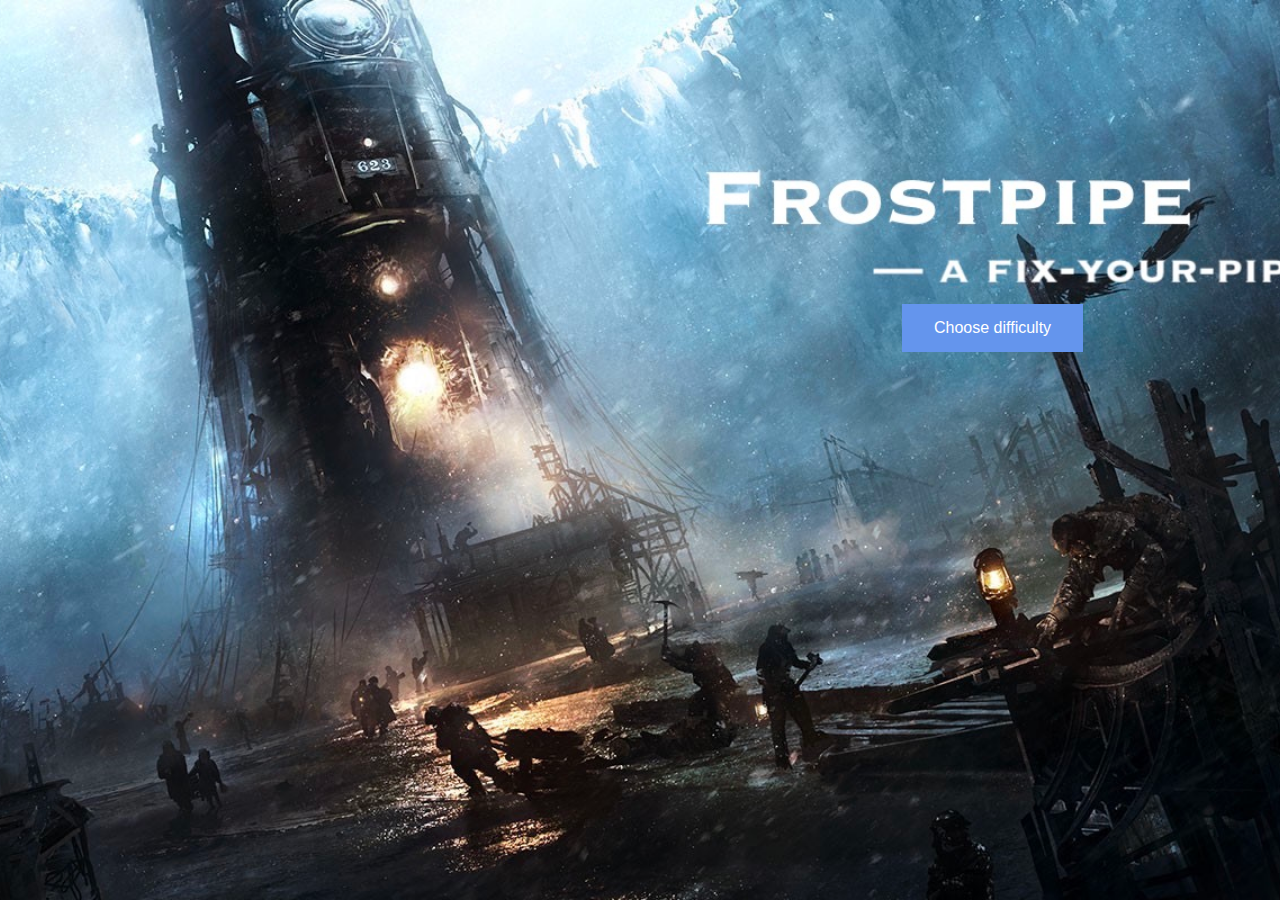
<file: index.html>
<!DOCTYPE html>
<html class="title" lang="en">
	<head>
		<!-- <link rel="stylesheet" type="text/css" href="static/html5reset.css"> -->
		<link rel="stylesheet" type="text/css" href="static/style.css">
		<link rel="shortcut icon" href="asset/pipe.png" type="image/x-icon">
		<title>frostpipe</title>
		<script src='js/jquery.min.js'></script>
		<script src='js/startingPage.js'></script>
	</head>
	<body>
		<!-- <h> Frostpipe </h>
		<p> a fix-the-pipe-game </p> -->
		<div id="startGame">
			<button class="buttonStart" onClick="showDifficulty()"> Choose difficulty </button>
		</div>
	</body>
</html>
</file>
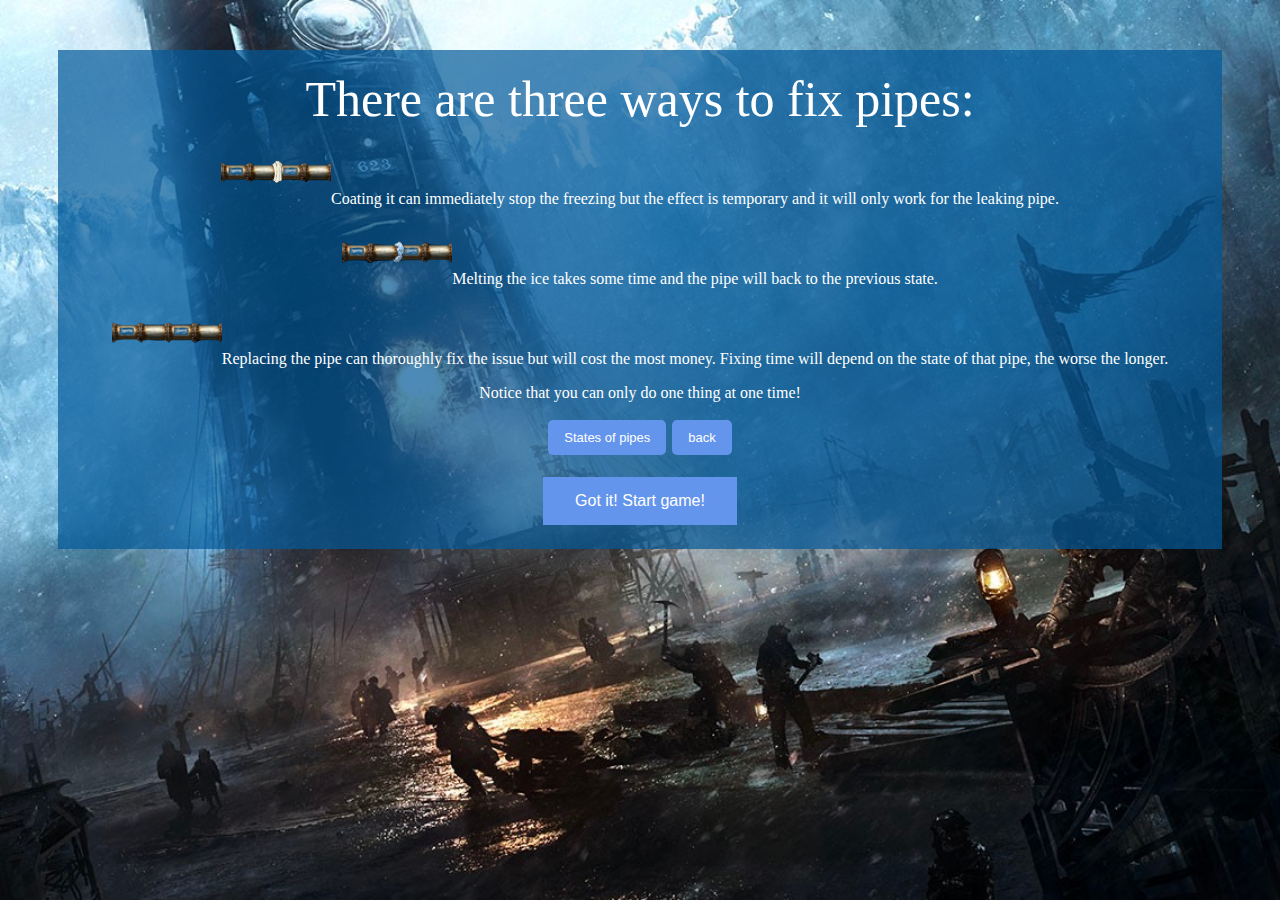
<file: fix.html>
<!DOCTYPE html>
<html class="backg" lang="en">
	<head>
		<link rel="stylesheet" type="text/css" href="static/style.css">
		<link rel="shortcut icon" href="asset/pipe.png" type="image/x-icon">
		<title>frostpipe</title>
		<script src='js/jquery.min.js'></script>
		<script src='js/rulePage.js'></script>
	</head>
	<body>
		<div class="rules">
			<h style="font-size: 50px"> There are three ways to fix pipes: </h>
			<p><img src = 'asset/coatpipe.png' width = 110px height = 60px alt = 'coating the pipe'>Coating it can immediately stop the freezing but the effect is temporary and it will only work for the leaking pipe. </p>
			<p><img src = 'asset/icepipe.png' width = 110px height = 60px alt = 'firinging pipe'>Melting the ice takes some time and the pipe will back to the previous state.</p>
			<p><img src = 'asset/normpipe.png' width = 110px height = 60px alt = 'replacing pipe'>Replacing the pipe can thoroughly fix the issue but will cost the most money. Fixing time will depend on the state of that pipe, the worse the longer.</p>
			<p> Notice that you can only do one thing at one time!</p>
			<p><a href='pipeinfo.html'><button class="buttonMenu">States of pipes</button></a>
			<a href='gamerules.html'><button class="buttonMenu">back</button></a></p>
			<a href="gamepage.html"><button class="buttonStart"> Got it! Start game! </button></a>
		</div>
	</body>
</html>
</file>
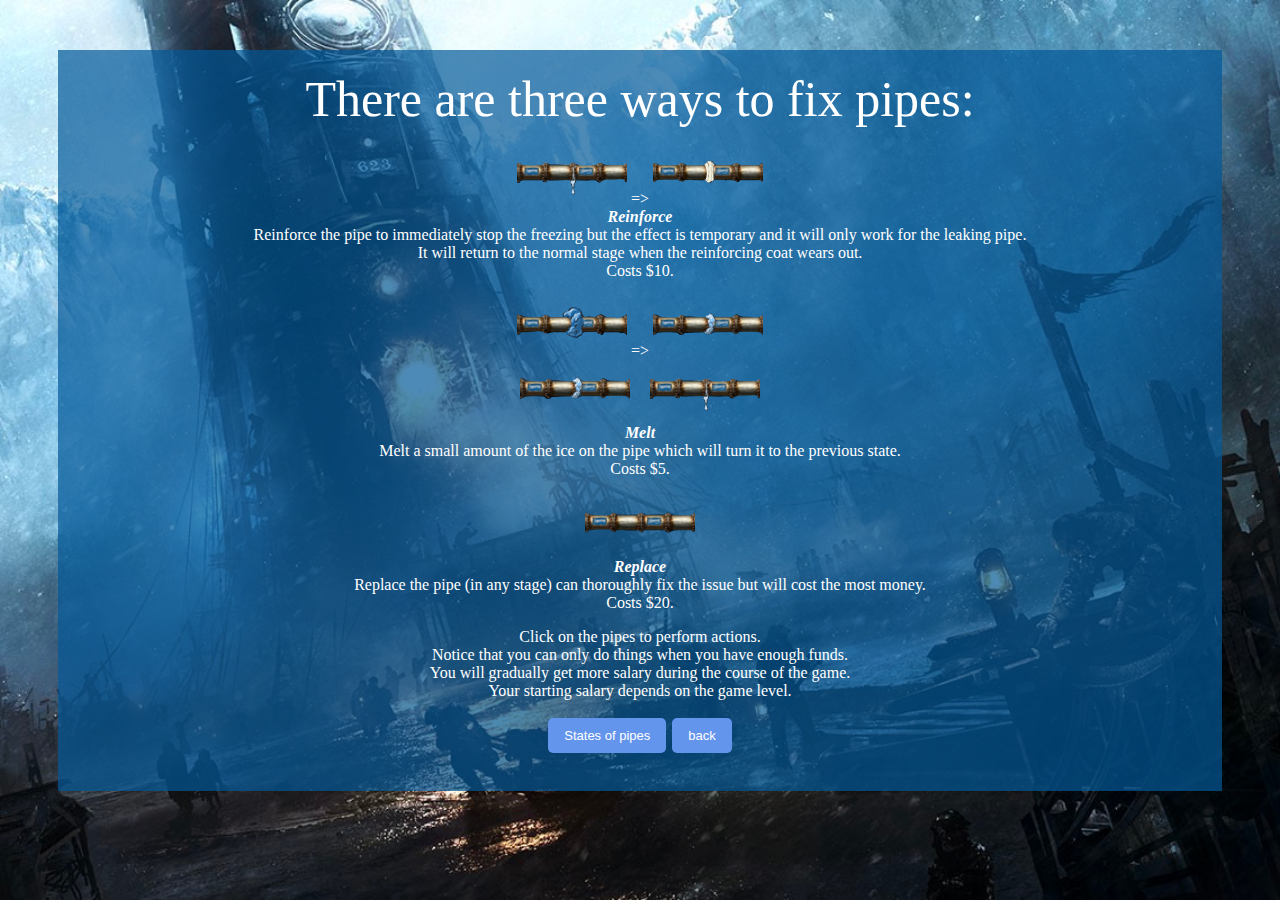
<file: fixM.html>
<!DOCTYPE html>
<html class="backg" lang="en">
	<head>
		<link rel="stylesheet" type="text/css" href="static/style.css">
		<link rel="shortcut icon" href="asset/pipe.png" type="image/x-icon">
		<title>frostpipe</title>
		<script src='js/jquery.min.js'></script>
		<script src='js/rulePage.js'></script>
	</head>
	<body>
		<div class="rules">
			<h style="font-size: 50px"> There are three ways to fix pipes: </h>
			<p><img src = 'asset/drippingpipe.png' width = 110px height = 60px alt = 'coating the pipe'> => <img src = 'asset/coatpipe.png' width = 110px height = 60px alt = 'coating the pipe'><br/><i><b>Reinforce</b></i><br/> Reinforce the pipe to immediately stop the freezing but the effect is temporary and it will only work for the leaking pipe.<br/> It will return to the normal stage when the reinforcing coat wears out.<br/>Costs $10.</p>
			<p><img src = 'asset/frozenpipe.png' width = 110px height = 60px alt = 'firinging pipe'> => <img src = 'asset/icepipe.png' width = 110px height = 60px alt = 'firinging pipe'> <br/><img src = 'asset/icepipe.png' width = 110px height = 60px alt = 'firinging pipe'> &nbsp;&nbsp;&nbsp; <img src = 'asset/drippingpipe.png' width = 110px height = 60px alt = 'firinging pipe'> <br/><i><b>Melt</b></i><br/>Melt a small amount of the ice on the pipe which will turn it to the previous state. <br/>Costs $5.</p>
			<p><img src = 'asset/normpipe.png' width = 110px height = 60px alt = 'replacing pipe'><br/><i><b>Replace</b></i><br/>Replace the pipe (in any stage) can thoroughly fix the issue but will cost the most money.<br/> Costs $20.</p>
			<p> Click on the pipes to perform actions. <br/> Notice that you can only do things when you have enough funds.<br/> You will gradually get more salary during the course of the game. <br/>Your starting salary depends on the game level. </p>
			<p><a href='pipeinfoM.html'><button class="buttonMenu">States of pipes</button></a>
			<a href='gamerulesM.html'><button class="buttonMenu">back</button></a></p>
			<!-- <a href="gamepage.html"><button class="buttonStart"> Got it! Start game! </button></a> -->
		</div>
	</body>
</html>
</file>
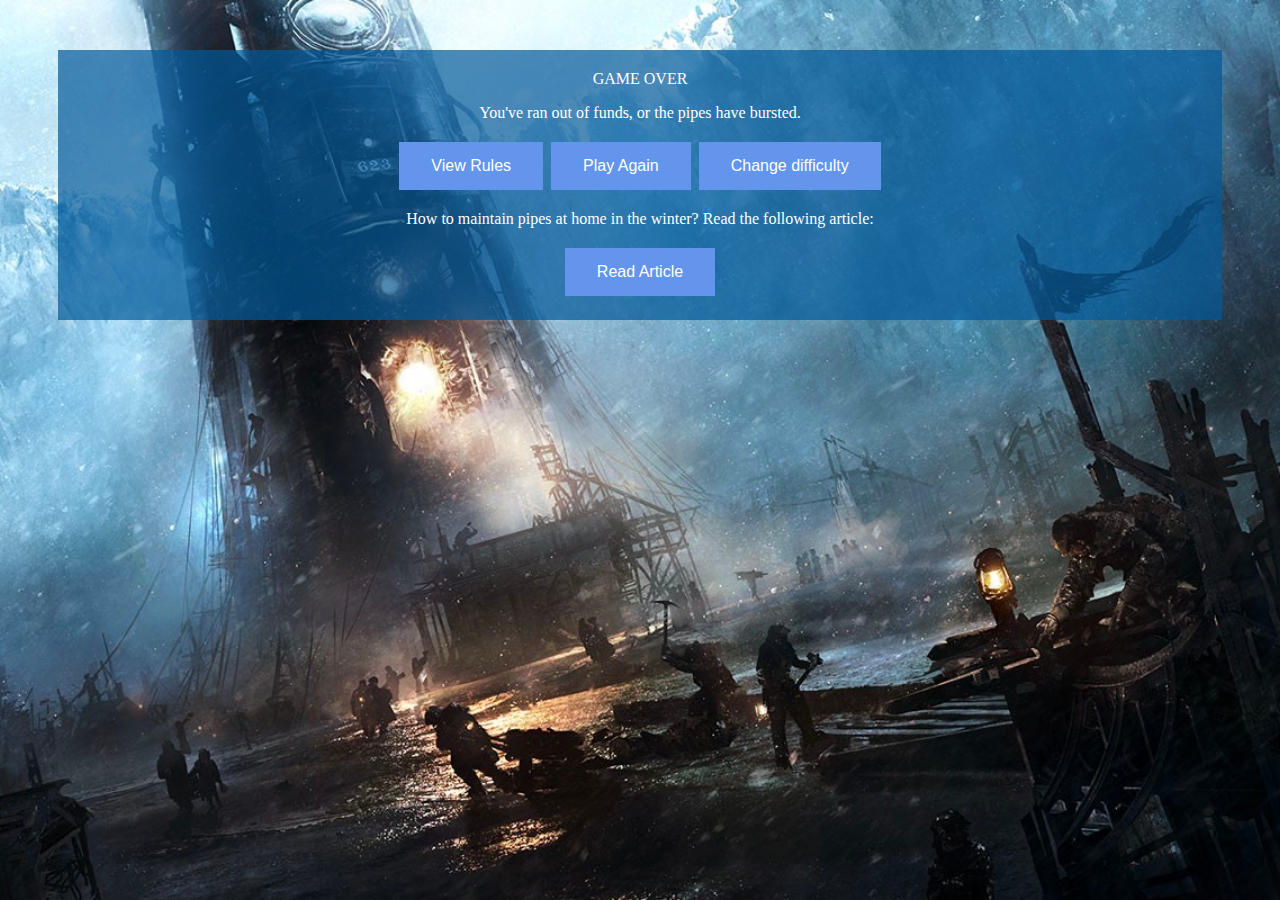
<file: gameover.html>
<!DOCTYPE html>
<html class="backg" lang="en">
	<head>
		<link rel="stylesheet" type="text/css" href="static/style.css">
		<link rel="shortcut icon" href="asset/pipe.png" type="image/x-icon">
		<title>frostpipe</title>
		<script src='js/jquery.min.js'></script>
		<script src='js/rulePage.js'></script>
	</head>
	<body>
		<div class="rules">
			<h> GAME OVER </h> <br/>
			<p>You've ran out of funds, or the pipes have bursted.</p>
			<a href="gamerules.html"><button class="buttonStart"> View Rules </button></a>
			<a href="gamepage.html"><button class="buttonStart"> Play Again </button></a>
			<a href='index.html'><button class="buttonStart"> Change difficulty</button></a>
			<p> How to maintain pipes at home in the winter? Read the following article: </p>
			<a href="https://www.thebalancesmb.com/stop-freezing-pipes-2124982#:~:text=Cold%20temperatures%20can%20cause%20water,to%20turn%20off%20the%20water." target="_blank"><button class="buttonStart"> Read Article </button></a>
		</div>
	</body>
</html>
</file>
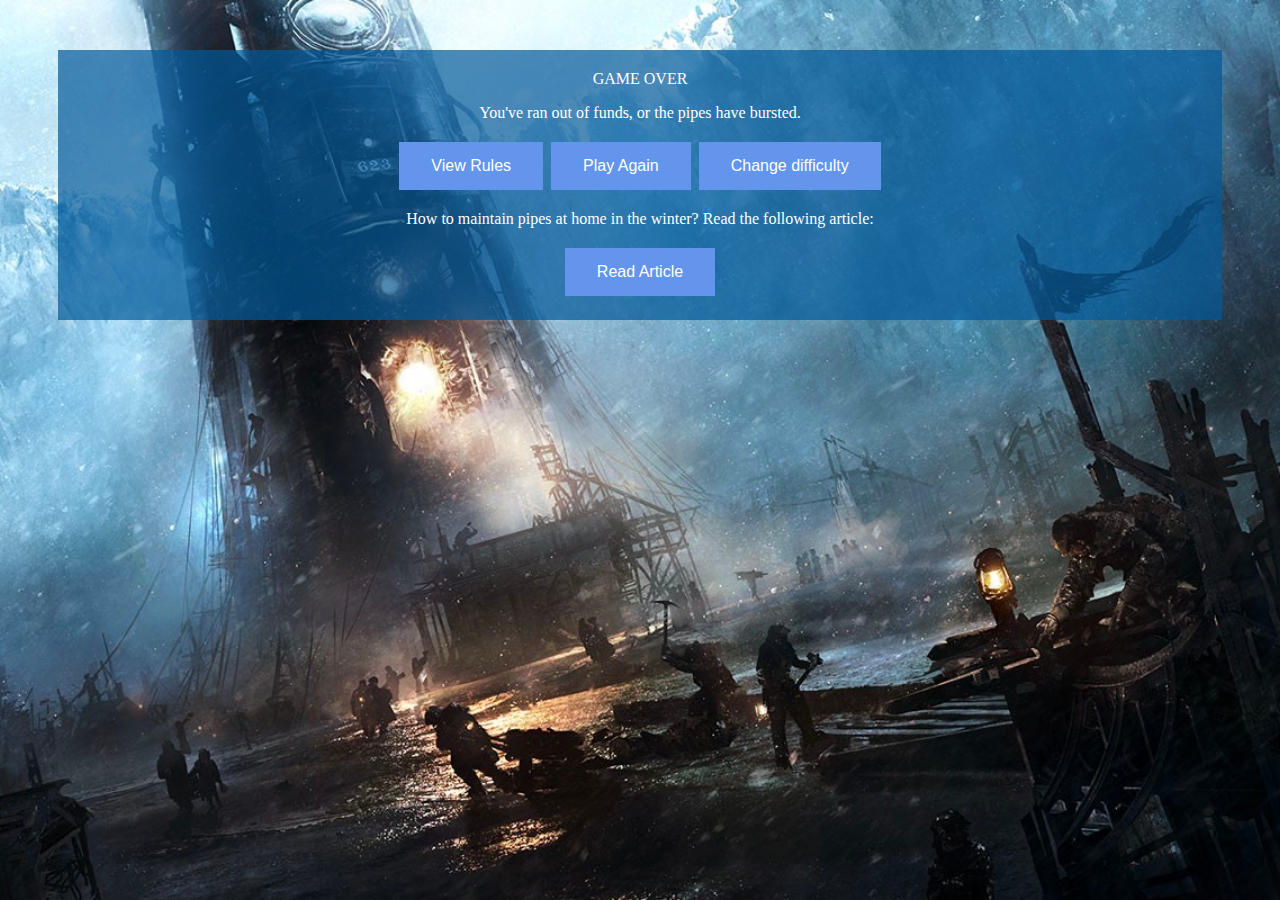
<file: gameoverM.html>
<!DOCTYPE html>
<html class="backg" lang="en">
	<head>
		<link rel="stylesheet" type="text/css" href="static/style.css">
		<link rel="shortcut icon" href="asset/pipe.png" type="image/x-icon">
		<title>frostpipe</title>
		<script src='js/jquery.min.js'></script>
		<script src='js/rulePage.js'></script>
	</head>
	<body>
		<div class="rules">
			<h> GAME OVER </h> <br/>
			<p>You've ran out of funds, or the pipes have bursted.</p>
			<a href="gamerulesM.html"><button class="buttonStart"> View Rules </button></a>
			<a href="gamepageM.html"><button class="buttonStart"> Play Again </button></a>
			<a href='index.html'><button class="buttonStart"> Change difficulty</button></a>
			<p> How to maintain pipes at home in the winter? Read the following article: </p>
			<a href="https://www.thebalancesmb.com/stop-freezing-pipes-2124982#:~:text=Cold%20temperatures%20can%20cause%20water,to%20turn%20off%20the%20water." target="_blank"><button class="buttonStart"> Read Article </button></a>
		</div>
	</body>
</html>
</file>
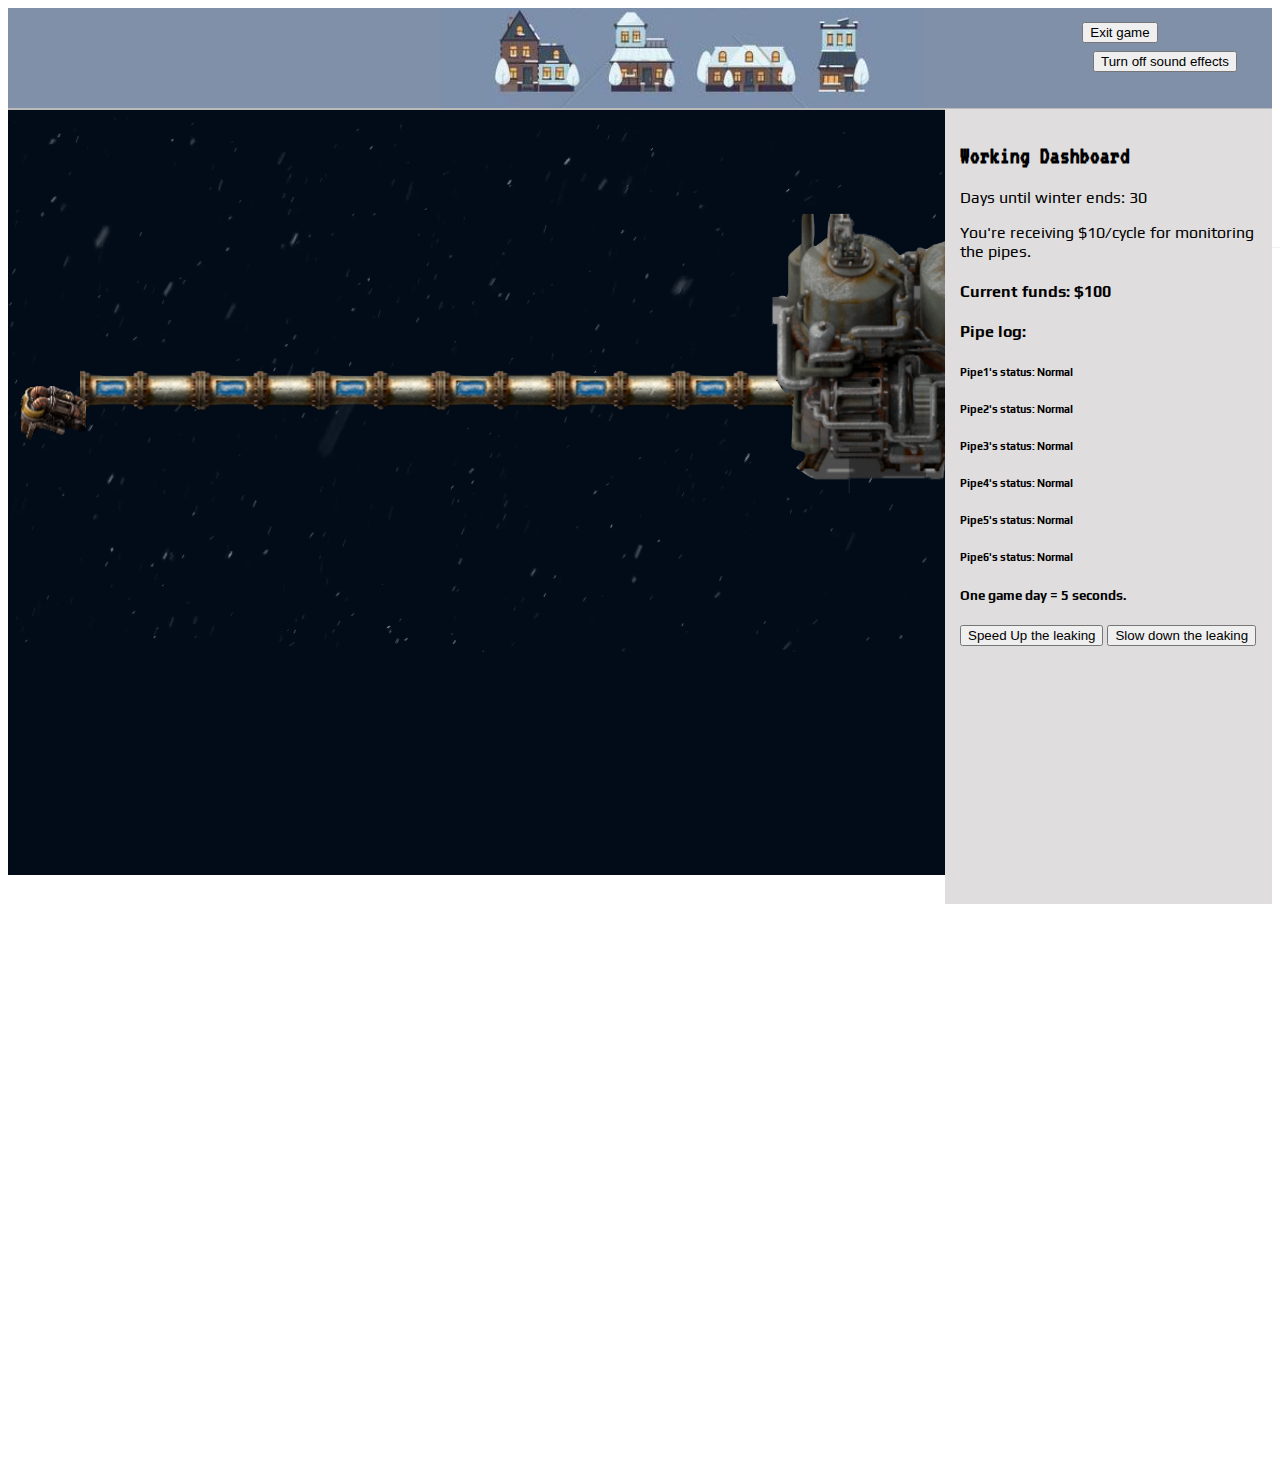
<file: gamepage.html>
<!DOCTYPE html>
<html lang="en">
  <head>
    <link rel="stylesheet" type="text/css" href="static/style.css" />
    <link rel="preconnect" href="https://fonts.gstatic.com">
    <link href="https://fonts.googleapis.com/css2?family=Play&display=swap" rel="stylesheet">
    <link href="https://fonts.googleapis.com/css2?family=VT323&display=swap" rel="stylesheet">
    <link rel="shortcut icon" href="asset/pipe.png" type="image/x-icon" />
    <link
      rel="stylesheet"
      href="https://cdn.jsdelivr.net/npm/bootstrap@4.5.3/dist/css/bootstrap.min.css"
      integrity="sha384-TX8t27EcRE3e/ihU7zmQxVncDAy5uIKz4rEkgIXeMed4M0jlfIDPvg6uqKI2xXr2"
      crossorigin="anonymous"
    />
    <style>
      #pipe1{
        left: 10px;
        /*top: -10px;*/
      }
      #pipe2{
        left: 130px;
        /*top: -10px;*/
      }
      #pipe3{
        left: 250px;
        /*top: -10px;*/
      }
      #pipe4{
        left: 370px;
        /*top: -10px;*/
      }
      #pipe5{
        left: 490px;
        /*top: -10px;*/
      }
      #pipe6{
        left: 610px;
        /*top: -10px;*/
      }
    </style>
    <title>frostpipe</title>
    <script src="js/jquery.min.js"></script>
    <script src="js/gamePage.js"></script>
  </head>
  <body>
    <h></h>
    <div class="topPanel">
      <!-- background -->
      <!-- <div class="background">
        <img id='background' src="asset/ontheground/snowfall.jpg" />
      </div> -->
      <div class="house">
        <img id="house" src="asset/house.jpg" />
      </div>
      <br><a href="index.html"><button id="exit"> Exit game</button></a>
      <br><br><button id='soundBtn'>Turn off sound effects</button>
    </div>
    <divline />
    <div class="gameBoard">
      <!-- <div id='ground'>
        <img
          class="ground"
          src="asset/ontheground/ground2.jpg"
        />
      </div> -->
      <div id="set1">
        <img
          class="pump"
          src="asset/pump/offshore-pump_West.png"
          alt="offshore pump"
        />
        <img
          id="pipe1"
          class="pipe0"
          src="asset/normpipe1.png"
          alt="horizontal pipe"
        />
        <img
          id="pipe2"
          class="pipe0"
          src="asset/normpipe1.png"
          alt="horizontal pipe"
        />
        <img
          id="pipe3"
          class="pipe0"
          src="asset/normpipe1.png"
          alt="horizontal pipe"
        />
        <img
          id="pipe4"
          class="pipe0"
          src="asset/normpipe1.png"
          alt="horizontal pipe"
        />
        <img
          id="pipe5"
          class="pipe0"
          src="asset/normpipe1.png"
          alt="horizontal pipe"
        />
        <img
          id="pipe6"
          class="pipe0"
          src="asset/normpipe1.png"
          alt="horizontal pipe"
        />
      </div>
      <div id='snowvideo1'>
        <video width='950' height='550' top='0' autoplay="autoplay" loop="loop">
          <source
            src='asset/snowmp4/dot.mp4'
            type='video/mp4'
            >
        </video>
      </div>
      <!-- <div id='snowvideo2'>
        <video width='950' height='550' top='0' autoplay="autoplay" loop="loop">
          <source
            src='asset/snowmp4/dot2.mp4'
            type='video/mp4'
            >
        </video>
      </div>
      <div id='snowvideo3'>
        <video width='950' height='550' top='0' autoplay="autoplay" loop="loop">
          <source
            src='asset/snowmp4/cartoon.mp4'
            type='video/mp4'
            >
        </video>
      </div> -->
      <img id="central" src="asset/central.png" width="30%" />
      <div id="setting_window">
        <h2>Working Dashboard</h2>
        <p> Days until winter ends: <span id="round">30</span></p>
        <p>You're receiving $<span id="salary">10</span>/cycle for monitoring the pipes.</p>
        <h4>Current funds: $<span id="money">100</span></h4>
        <h4>Pipe log:</h4>
        <h6 id="pipe1_status">Pipe1's status: Normal</h3>
        <h6 id="pipe2_status">Pipe2's status: Normal</h3>
        <h6 id="pipe3_status">Pipe3's status: Normal</h3>
        <h6 id="pipe4_status">Pipe4's status: Normal</h3>
        <h6 id="pipe5_status">Pipe5's status: Normal</h3>
    <h6 id="pipe6_status">Pipe6's status: Normal</h3>
      <h5>One game day = <span id='leakingFreq'>5</span> seconds.</h5>
		<button type="button" class="btn btn-primary">Speed Up the leaking</button>
    <button type="button" class="btn btn-warning">Slow down the leaking</button>

      </div>
    </div>
  </body>
</html>
</file>
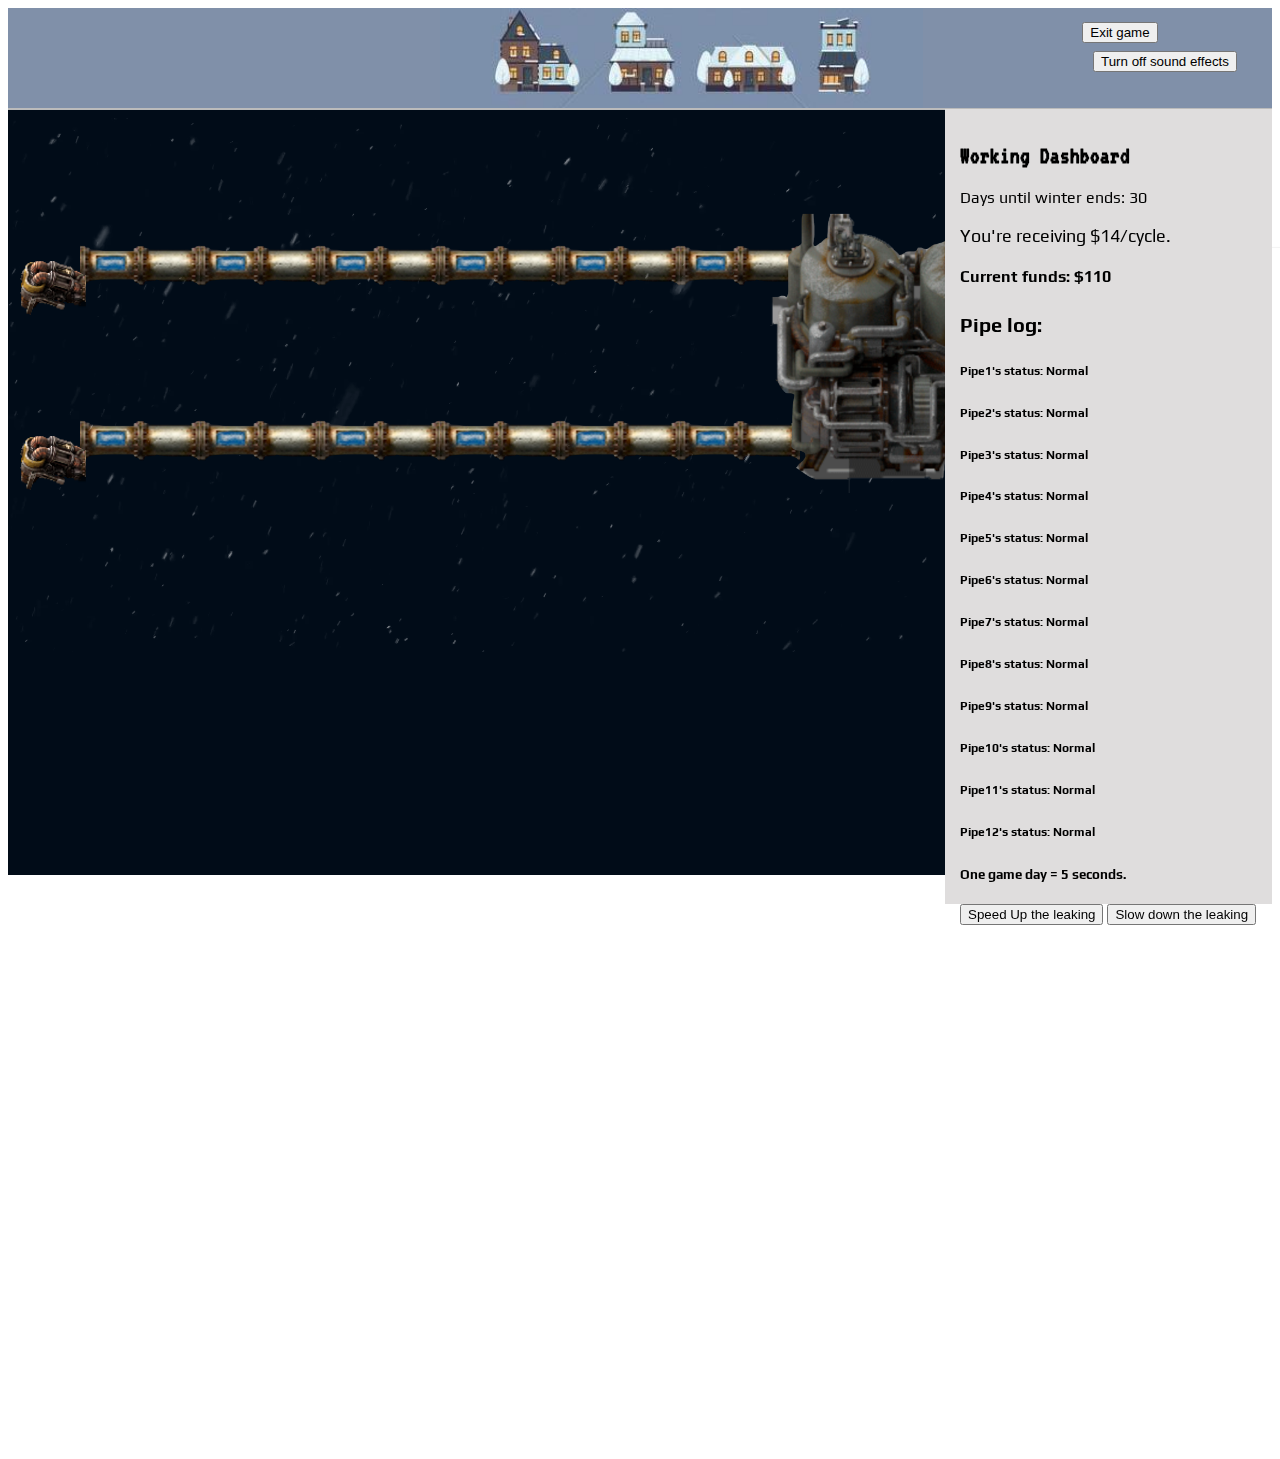
<file: gamepageM.html>
<!DOCTYPE html>
<html lang="en">
  <head>
    <link rel="stylesheet" type="text/css" href="static/style.css" />
    <link rel="preconnect" href="https://fonts.gstatic.com">
    <link href="https://fonts.googleapis.com/css2?family=Play&display=swap" rel="stylesheet">
    <link href="https://fonts.googleapis.com/css2?family=VT323&display=swap" rel="stylesheet">
    <link rel="shortcut icon" href="asset/pipe.png" type="image/x-icon" />
    <link
      rel="stylesheet"
      href="https://cdn.jsdelivr.net/npm/bootstrap@4.5.3/dist/css/bootstrap.min.css"
      integrity="sha384-TX8t27EcRE3e/ihU7zmQxVncDAy5uIKz4rEkgIXeMed4M0jlfIDPvg6uqKI2xXr2"
      crossorigin="anonymous"
    />
    <style>
      #pipe1{
        left: 10px;
      }
      #pipe2{
        left: 130px;
      }
      #pipe3{
        left: 250px;
      }
      #pipe4{
        left: 370px;
      }
      #pipe5{
        left: 490px;
      }
      #pipe6{
        left: 610px;
      }
      #pipe7{
        left: 10px;
      }
      #pipe8{
        left: 130px;
      }
      #pipe9{
        left: 250px;
      }
      #pipe10{
        left: 370px;
      }
      #pipe11{
        left: 490px;
      }
      #pipe12{
        left: 610px;
      }

    </style>
    <title>frostpipe</title>
    <script src="js/jquery.min.js"></script>
    <script src="js/gamePageM.js"></script>
  </head>
  <body>
    <h></h>
    <div class="topPanel">
      <!-- background -->
      <!-- <div class="background">
        <img id='background' src="asset/ontheground/snowfall.jpg" />
      </div> -->
      <div class="house">
        <img id="house" src="asset/house.jpg" />
      </div>
      <br><a href="index.html"><button id="exit"> Exit game</button></a>
      <br><br><button id='soundBtn'>Turn off sound effects</button>
    </div>
    <divline />
    <div class="gameBoard">
      <!-- <div id='ground'>
        <img
          class="ground"
          src="asset/ontheground/ground2.jpg"
        />
      </div> -->
      <div id="set1M">
        <img
          class="pump"
          src="asset/pump/offshore-pump_West.png"
          alt="offshore pump"
        />
        <img
          id="pipe1"
          class="pipe0"
          src="asset/normpipe1.png"
          alt="horizontal pipe"
        />
        <img
          id="pipe2"
          class="pipe0"
          src="asset/normpipe1.png"
          alt="horizontal pipe"
        />
        <img
          id="pipe3"
          class="pipe0"
          src="asset/normpipe1.png"
          alt="horizontal pipe"
        />
        <img
          id="pipe4"
          class="pipe0"
          src="asset/normpipe1.png"
          alt="horizontal pipe"
        />
        <img
          id="pipe5"
          class="pipe0"
          src="asset/normpipe1.png"
          alt="horizontal pipe"
        />
        <img
          id="pipe6"
          class="pipe0"
          src="asset/normpipe1.png"
          alt="horizontal pipe"
        />
      </div>

      <div id="set2M">
        <img
          class="pump"
          src="asset/pump/offshore-pump_West.png"
          alt="offshore pump"
        />
        <img
          id="pipe7"
          class="pipe0"
          src="asset/normpipe1.png"
          alt="horizontal pipe"
        />
        <img
          id="pipe8"
          class="pipe0"
          src="asset/normpipe1.png"
          alt="horizontal pipe"
        />
        <img
          id="pipe9"
          class="pipe0"
          src="asset/normpipe1.png"
          alt="horizontal pipe"
        />
        <img
          id="pipe10"
          class="pipe0"
          src="asset/normpipe1.png"
          alt="horizontal pipe"
        />
        <img
          id="pipe11"
          class="pipe0"
          src="asset/normpipe1.png"
          alt="horizontal pipe"
        />
        <img
          id="pipe12"
          class="pipe0"
          src="asset/normpipe1.png"
          alt="horizontal pipe"
        />
      </div>
      <div id='snowvideo1'>
        <video width='950' height='550' top='0' autoplay="autoplay" loop="loop">
          <source
            src='asset/snowmp4/dot.mp4'
            type='video/mp4'
            >
        </video>
      </div>
      

      <img id="central" src="asset/central.png" width="30%" />
      <div id="setting_window">
        <h2>Working Dashboard</h2>
        <p> Days until winter ends: <span id="round">30</span></p>
        <p style="font-size: 18px">You're receiving $<span id="salary">14</span>/cycle.</p>
        <h4>Current funds: $<span id="money">110</span></h4>
        <h4 style="font-size: 20px">Pipe log:</h4>
        <h6 id="pipe1_status" style="font-size: 12px">Pipe1's status: Normal</h3>
        <h6 id="pipe2_status" style="font-size: 12px">Pipe2's status: Normal</h3>
        <h6 id="pipe3_status" style="font-size: 12px">Pipe3's status: Normal</h3>
        <h6 id="pipe4_status" style="font-size: 12px">Pipe4's status: Normal</h3>
        <h6 id="pipe5_status" style="font-size: 12px">Pipe5's status: Normal</h3>
        <h6 id="pipe6_status" style="font-size: 12px">Pipe6's status: Normal</h3>
        <h6 id="pipe7_status" style="font-size: 12px">Pipe7's status: Normal</h3>
        <h6 id="pipe8_status" style="font-size: 12px">Pipe8's status: Normal</h3>
        <h6 id="pipe9_status" style="font-size: 12px">Pipe9's status: Normal</h3>
        <h6 id="pipe10_status" style="font-size: 12px">Pipe10's status: Normal</h3>
        <h6 id="pipe11_status" style="font-size: 12px">Pipe11's status: Normal</h3>
    <h6 id="pipe12_status" style="font-size: 12px">Pipe12's status: Normal</h3>
      <h5>One game day = <span id='leakingFreq'>5</span> seconds.</h5>
    <button type="button" class="btn btn-primary">Speed Up the leaking</button>
    <button type="button" class="btn btn-warning">Slow down the leaking</button>

      </div>
    </div>
  </body>
</html>
</file>
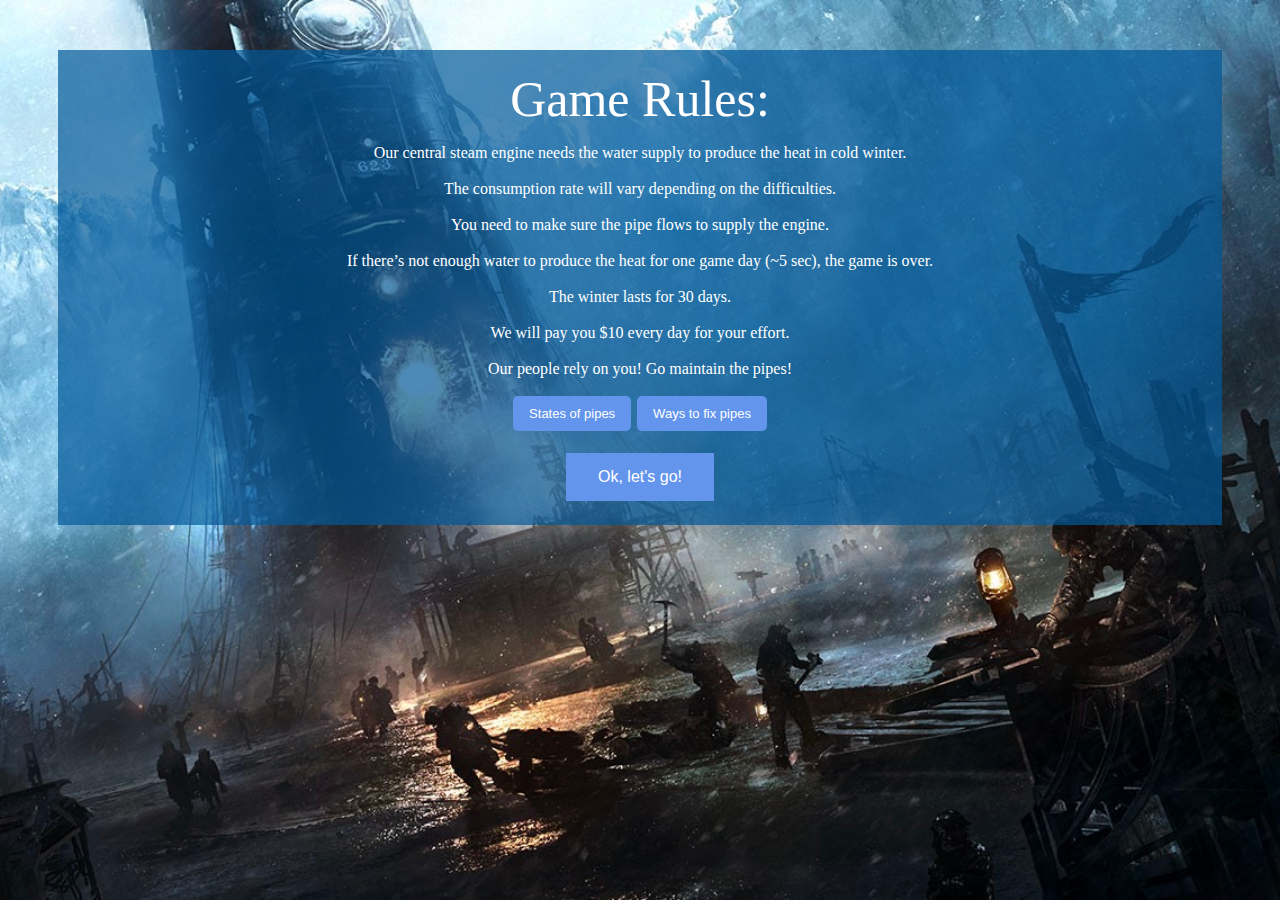
<file: gamerules.html>
<!DOCTYPE html>
<html class="backg" lang="en">
	<head>
		<link rel="stylesheet" type="text/css" href="static/style.css">
		<link rel="shortcut icon" href="asset/pipe.png" type="image/x-icon">
		<title>frostpipe</title>
		<script src='js/jquery.min.js'></script>
		<script src='js/rulePage.js'></script>
	</head>
	<body>
		<div class="rules">
			<h style="font-size: 50px"> Game Rules: </h>
			<p> Our central steam engine needs the water supply to produce the heat in cold winter. <br><br>The consumption rate will vary depending on the difficulties. 
				<br><br>
				You need to make sure the pipe flows to supply the engine.<br><br> If there’s not enough water to produce the heat for one game day (~5 sec), the game is over. 
				<br><br>
				The winter lasts for 30 days. <br><br> We will pay you $10 every day for your effort.<br><br>
				Our people rely on you! Go maintain the pipes!</p>
			<p><a href='pipeinfo.html'><button class = "buttonMenu"> States of pipes</button></a>
			<a href='fix.html'><button class = "buttonMenu"> Ways to fix pipes</button></a></p>
			<a href="gamepage.html"><button class="buttonStart"> Ok, let's go! </button></a>
		</div>
	</body>
</html>
</file>
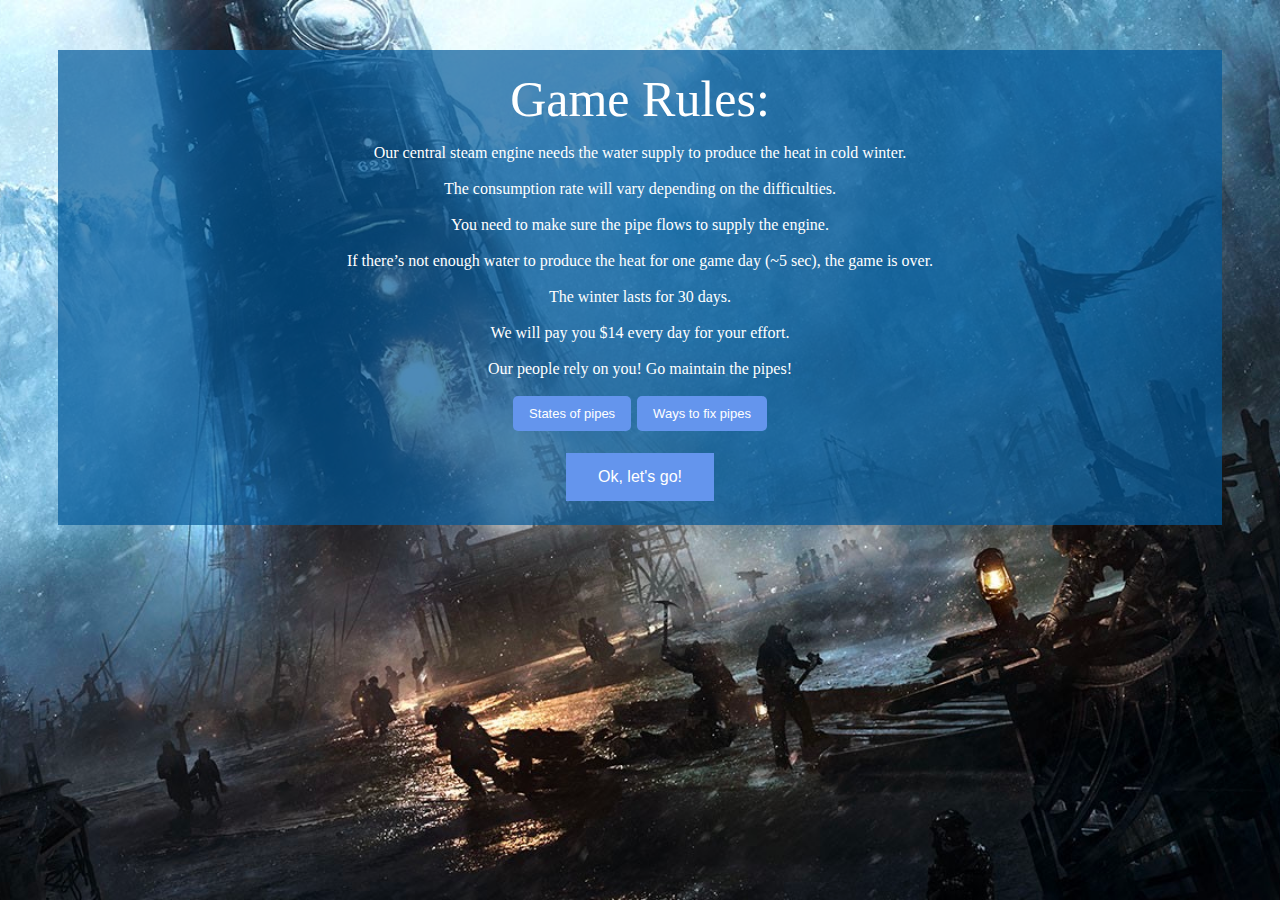
<file: gamerulesM.html>
<!DOCTYPE html>
<html class="backg" lang="en">
	<head>
		<link rel="stylesheet" type="text/css" href="static/style.css">
		<link rel="shortcut icon" href="asset/pipe.png" type="image/x-icon">
		<title>frostpipe</title>
		<script src='js/jquery.min.js'></script>
		<script src='js/rulePage.js'></script>
	</head>
	<body>
		<div class="rules">
			<h style="font-size: 50px"> Game Rules: </h>
			<p> Our central steam engine needs the water supply to produce the heat in cold winter. <br><br>The consumption rate will vary depending on the difficulties. 
				<br><br>
				You need to make sure the pipe flows to supply the engine.<br><br> If there’s not enough water to produce the heat for one game day (~5 sec), the game is over. 
				<br><br>
				The winter lasts for 30 days. <br><br> We will pay you $14 every day for your effort.<br><br>
				Our people rely on you! Go maintain the pipes!</p>
			<p><a href='pipeinfoM.html'><button class = "buttonMenu"> States of pipes</button></a>
			<a href='fixM.html'><button class = "buttonMenu"> Ways to fix pipes</button></a></p>
			<a href="gamepageM.html"><button class="buttonStart"> Ok, let's go! </button></a>
		</div>
	</body>
</html>
</file>
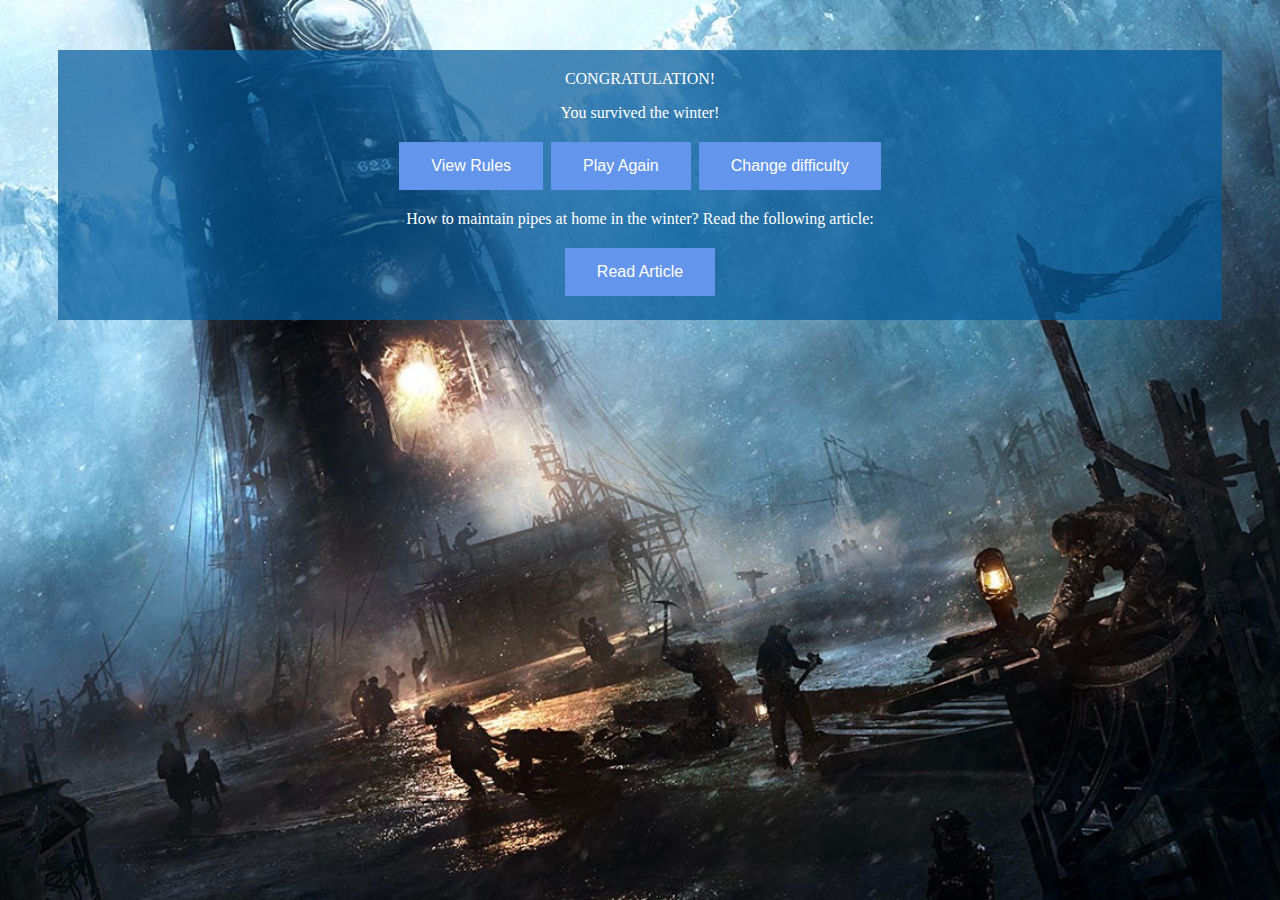
<file: gamesucceed.html>
<!DOCTYPE html>
<html class="backg" lang="en">
	<head>
		<link rel="stylesheet" type="text/css" href="static/style.css">
		<link rel="shortcut icon" href="asset/pipe.png" type="image/x-icon">
		<title>frostpipe</title>
		<script src='js/jquery.min.js'></script>
		<script src='js/rulePage.js'></script>
	</head>
	<body>
		<div class="rules">
			<h> CONGRATULATION! </h><br/>
			<p>You survived the winter!</p>
			<a href="gamerules.html"><button class="buttonStart"> View Rules </button></a>
			<a href="gamepage.html"><button class="buttonStart"> Play Again </button></a>
			<a href='index.html'><button class="buttonStart"> Change difficulty</button></a>
			<p> How to maintain pipes at home in the winter? Read the following article: </p>
			<a href="https://www.thebalancesmb.com/stop-freezing-pipes-2124982#:~:text=Cold%20temperatures%20can%20cause%20water,to%20turn%20off%20the%20water." target="_blank"><button class="buttonStart"> Read Article </button></a>
		</div>
	</body>
</html>
</file>
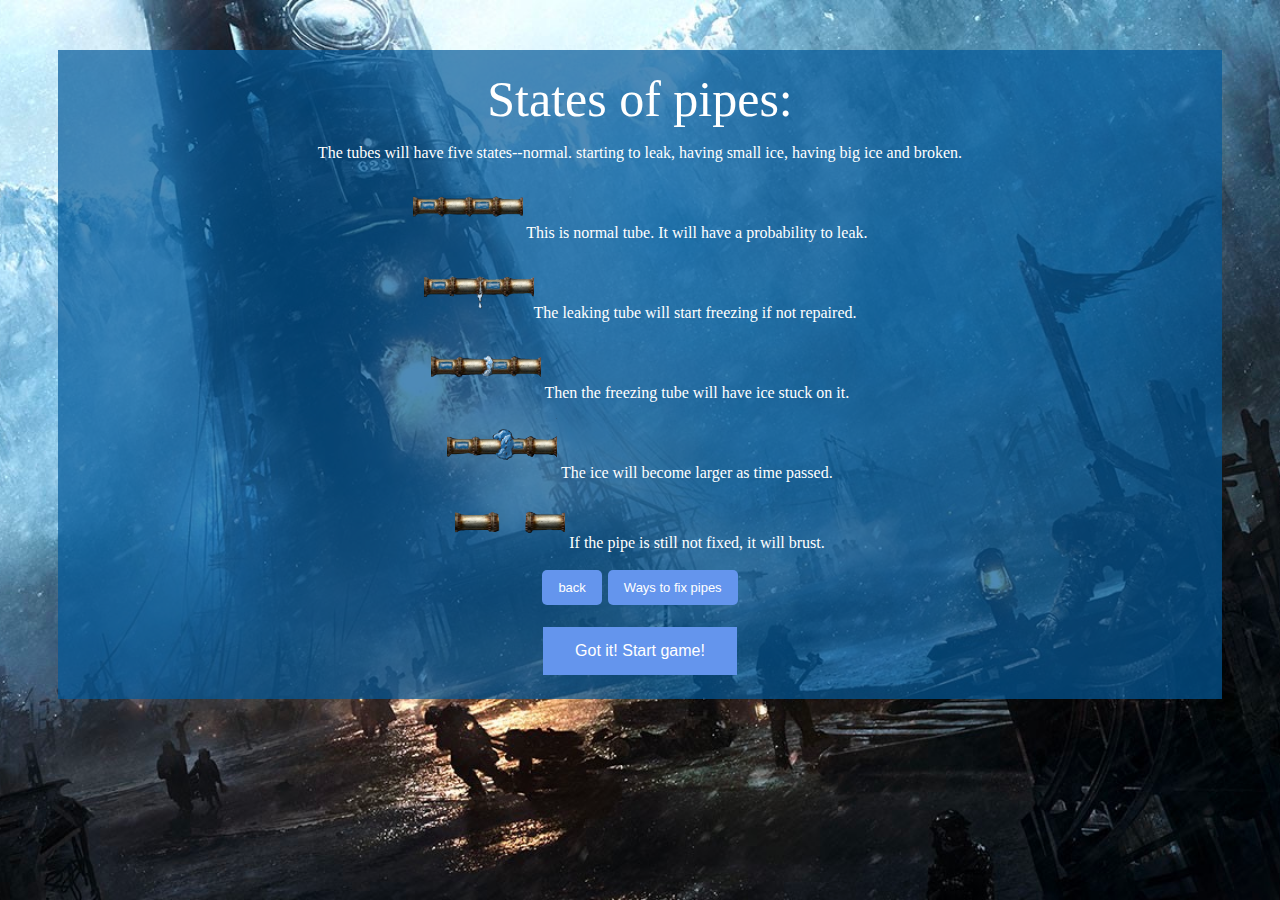
<file: pipeinfo.html>
<!DOCTYPE html>
<html class="backg" lang="en">
	<head>
		<link rel="stylesheet" type="text/css" href="static/style.css">
		<link rel="shortcut icon" href="asset/pipe.png" type="image/x-icon">
		<title>frostpipe</title>
		<script src='js
		/jquery.min.js'></script>
		<script src='js/rulePage.js'></script>
	</head>
	<body>
		<div class="rules">
			<h style="font-size: 50px"> States of pipes: </h>
			<p> The tubes will have five states--normal. starting to leak, having small ice, having big ice and broken.</p>
			<p><img src = 'asset/normpipe.png' width = 110px height = 60px alt = 'normal pipe'> This is normal tube. It will have a probability to leak.</p>
			<p><img src = 'asset/drippingpipe.png' width = 110px height = 60px alt = 'leaking pipe'>The leaking tube will start freezing if not repaired. </p>
			<p><img src = 'asset/icepipe.png' width = 110px height = 60px alt = 'iced pipe'> Then the freezing tube will have ice stuck on it.</p>
			<p><img src = 'asset/frozenpipe.png' width = 110px height = 60px alt = 'frozen pipe'> The ice will become larger as time passed.</p>
			<p><img src = 'asset/brokenpipe.png' width = 110px height = 50px alt = 'broken pipe'> If the pipe is still not fixed, it will brust.</p>
			<p><a href='gamerules.html'><button class="buttonMenu">back</button></a>
			<a href='fix.html'><button class="buttonMenu">Ways to fix pipes</button></a></p>
			<a href="gamepage.html"><button class="buttonStart"> Got it! Start game! </button></a>
		</div>
	</body>
</html>
</file>
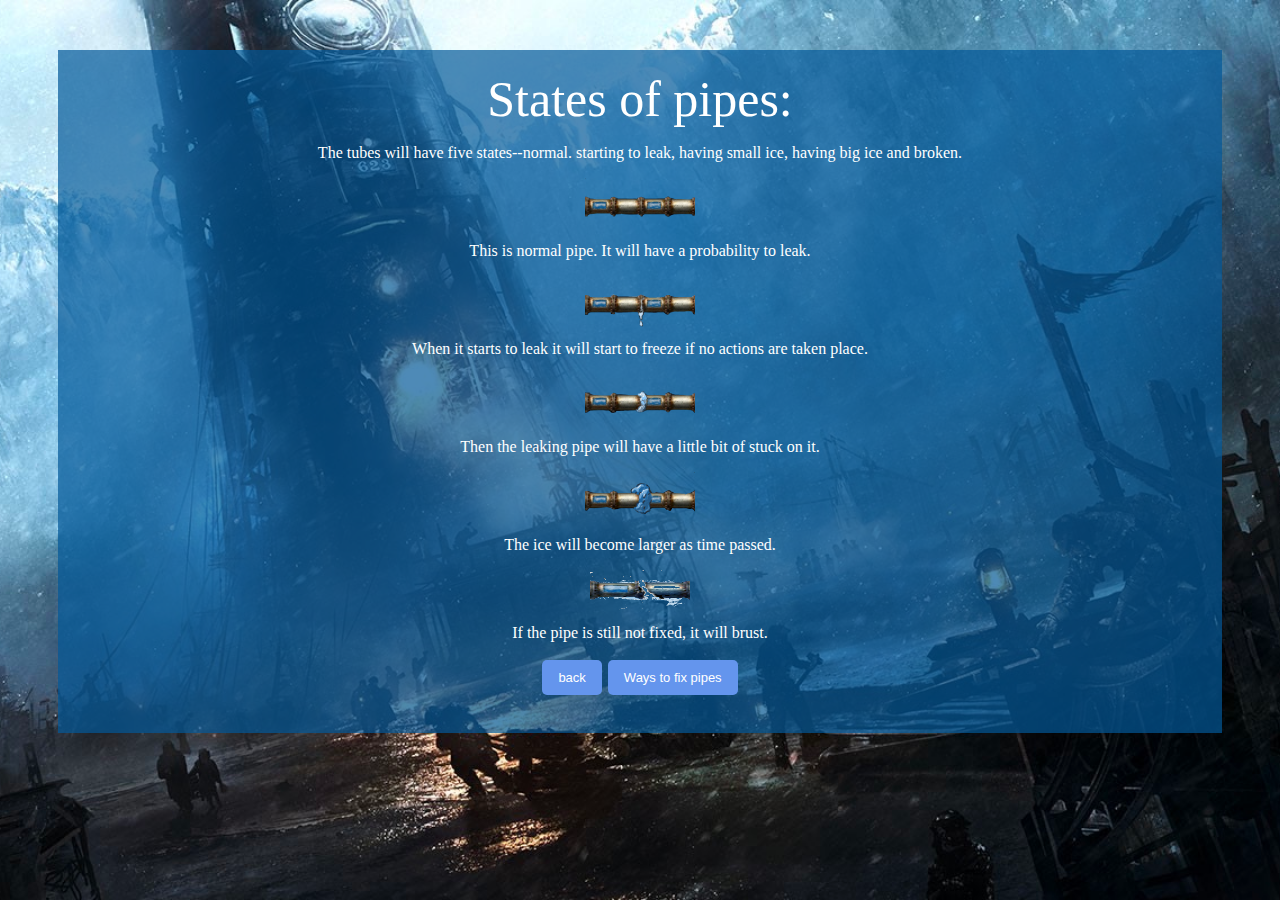
<file: pipeinfoM.html>
<!DOCTYPE html>
<html class="backg" lang="en">
	<head>
		<link rel="stylesheet" type="text/css" href="static/style.css">
		<link rel="shortcut icon" href="asset/pipe.png" type="image/x-icon">
		<title>frostpipe</title>
		<script src='js
		/jquery.min.js'></script>
		<script src='js/rulePage.js'></script>
	</head>
	<body>
		<div class="rules">
			<h style="font-size: 50px"> States of pipes: </h>
			<p> The tubes will have five states--normal. starting to leak, having small ice, having big ice and broken.</p>
			<p><img src = 'asset/normpipe.png' width = 110px height = 60px alt = 'normal pipe'> <br/>This is normal pipe. It will have a probability to leak.</p>
			<p><img src = 'asset/drippingpipe.png' width = 110px height = 60px alt = 'leaking pipe'><br/>When it starts to leak it will start to freeze if no actions are taken place. </p>
			<p><img src = 'asset/icepipe.png' width = 110px height = 60px alt = 'iced pipe'> <br/>Then the leaking pipe will have a little bit of stuck on it.</p>
			<p><img src = 'asset/frozenpipe.png' width = 110px height = 60px alt = 'frozen pipe'> <br/>The ice will become larger as time passed.</p>
			<p><img src = 'asset/brust.png' width = 100px height = 50px alt = 'broken pipe'> <br/>If the pipe is still not fixed, it will brust.</p>
			<p><a href='gamerulesM.html'><button class="buttonMenu">back</button></a>
			<a href='fixM.html'><button class="buttonMenu">Ways to fix pipes</button></a></p>
			<!-- <a href="gamepage.html"><button class="buttonStart"> Got it! Start game! </button></a> -->
		</div>
	</body>
</html>
</file>
<file: static/style.css>
.title {
  background: url(../asset/titleFrostpipe.jpeg) no-repeat center center fixed;
  -webkit-background-size: cover;
  -moz-background-size: cover;
  -o-background-size: cover;
  background-size: cover;
}
.backg {
  background: url(../asset/frostpunkBackground.jpeg) no-repeat center center
    fixed;
  -webkit-background-size: cover;
  -moz-background-size: cover;
  -o-background-size: cover;
  background-size: cover;
}

#startGame {
  /*text-align: center;*/
  position: fixed;
  /*display:inline-block;*/
  top: 300px;
  left: 900px;
}
#setting_window {
  top: -555px;
  height: 100%;
  width: 297px;
  float: right;
  position: relative;
  z-index: 99;
  background-color: rgb(223, 221, 221);
  font-family: 'Play', sans-serif;
  padding: 15px;
}
.buttonStart {
  background-color: CornflowerBlue;
  border: none;
  color: white;
  padding: 15px 32px;
  text-align: center;
  text-decoration: none;
  display: inline-block;
  font-size: 16px;
  margin: 4px 2px;
  cursor: pointer;
}
.buttonMenu {
  background-color: CornflowerBlue;
  border: none;
  color: white;
  padding: 10px 16px;
  border-radius: 5px;
  text-align: center;
  text-decoration: none;
  display: inline-block;
  font-size: 13px;
  margin: 2px 1px;
  cursor: pointer;
}
h2{
  font-family: 'VT323', monospace;
}
.rules {
  border: 1px blue;
  background-color: rgba(3, 88, 153, 0.7);
  /*opacity: 0.5;*/
  color: white;
  padding: 20px;
  margin: 50px;
  text-align: center;
}
.topPanel {
  width: 100%;
  height: 100px;
  background-color: rgb(128, 144, 169);
  text-align: center;
}
.house {
  /*text-align: center;*/

  display: inline-block;
  height: 100%;
  width: 200px;
}
divLine {
  display: block;
  height: 2px;
  border: 0;
  border-top: 2px solid #bbbbbb;
}
.gameBoard {
  height: 85vh;
  /*min-height: calc(100vh -100px);*/
  background-color: rgb(1, 12, 24);
  width: 100%;
  /*position: relative;*/
}

p {
  font-size: 20px;
}

#background {
  display: inline-block;
  height: 35%;
  width: 1000px;
  margin-left: -100px;
  z-index: 2;
  position: absolute;
  top: -130px;
}

#house {
  
  height: 100%;
  margin-left: -100px;
  z-index: 0;
}
#soundBtn{
  position: relative;
  right: -525px;
  top:-100px;
}
#exit{
  position: relative;
  right: -480px;
  top:-90px;
}

#central {
  position: absolute;
  top: 250px;
  left: 700px;
  width: 600px;

  margin-top: -100px;
}

.pump {
  width: 70px;

  position: relative;
  right: -10px;
  top:-10px;
  
  
  z-index: 1;
}
.pipe0 {
  width: 120px;
  margin: -2px;
  z-index: 1;
  
}
.leaking {
  position: absolute;
}

#set1 {
  position: absolute;
  top: 350px;
}

#set1M {
  position: absolute;
  top: 225px;
}

#set2M {
  position: absolute;
  top: 400px;
}

#actionPanel {
  width: 100px;
  height: 50px;
  text-align: center;
  top: 330px;
  left: 600px;
  border: 1px black;
  z-index: 4;
  position: absolute;
  display: inline-block;
}

p {
  font-size: 12pt;
}


.snowvideo1 {
  position: absolute;
}
.snowvideo2 {
  position: absolute;
}
.snowvideo3 {
  position: absolute;
}

video {
  mix-blend-mode: screen;
  z-index: 10;
  top: 30px;
  left: 0px;
}
</file>
